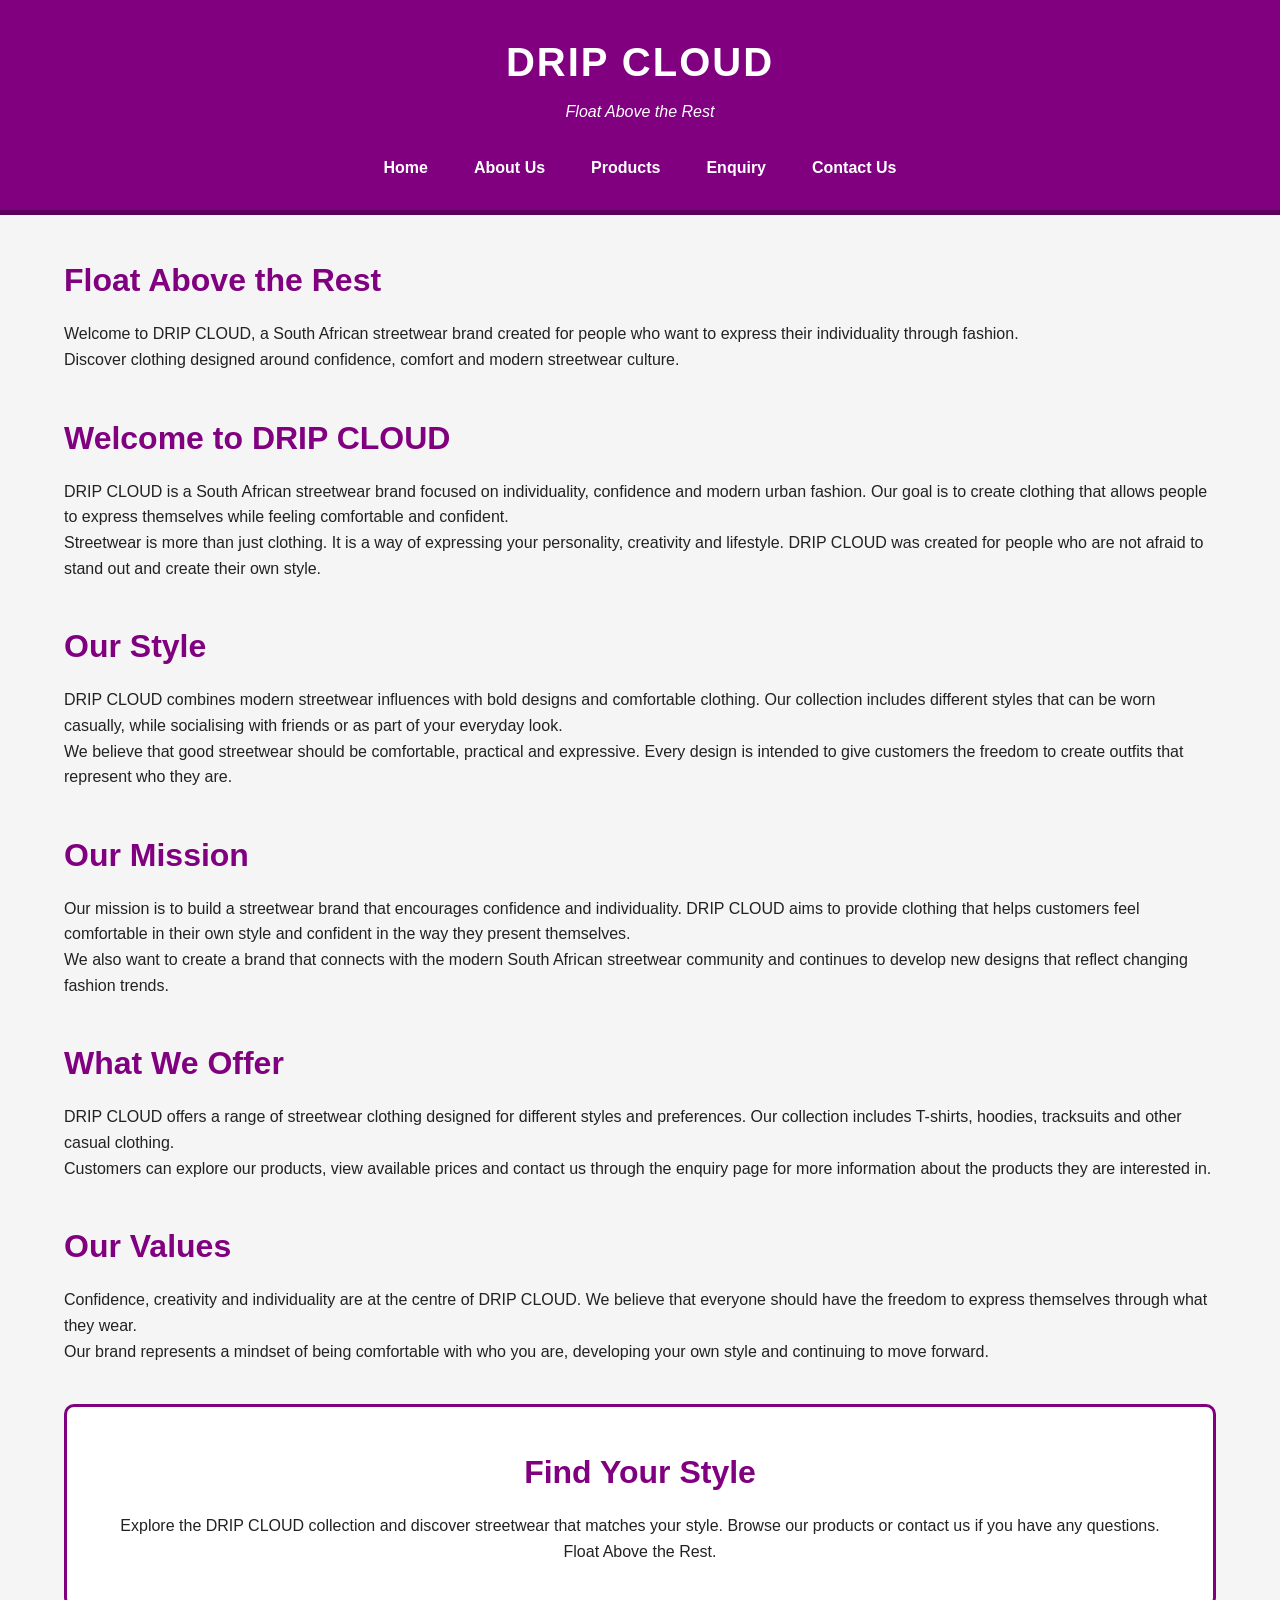
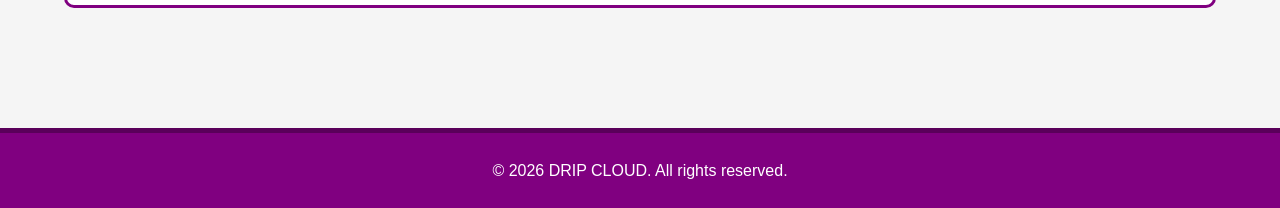
<file: index.html>
<!DOCTYPE html>
<html lang="en">

<head>

    <meta charset="UTF-8">
    <meta name="viewport" content="width=device-width, initial-scale=1.0">

    <title>DRIP CLOUD | Home</title>

    <!-- External stylesheet -->
    <link rel="stylesheet" href="./css/styles.css">

    <!-- Website favicon -->
    <link rel="icon" type="image/png" href="./image/background/orange.png">

</head>


<body class="page-home">

    <!-- Header and navigation -->
    <header>

        <h1>DRIP CLOUD</h1>

        <p>Float Above the Rest</p>

        <nav>

            <ul>

                <li>
                    <a href="./index.html">Home</a>
                </li>

                <li>
                    <a href="./pages/about.html">About Us</a>
                </li>

                <li>
                    <a href="./pages/products.html">Products</a>
                </li>

                <li>
                    <a href="./pages/enquiry.html">Enquiry</a>
                </li>

                <li>
                    <a href="./pages/contact.html">Contact Us</a>
                </li>

            </ul>

        </nav>

    </header>


    <!-- Main content -->
    <main>


        <!-- Hero section -->
        <section class="hero-section">

            <h2>Float Above the Rest</h2>

            <p>
                Welcome to DRIP CLOUD, a South African streetwear brand
                created for people who want to express their individuality
                through fashion.
            </p>

            <p>
                Discover clothing designed around confidence, comfort
                and modern streetwear culture.
            </p>

        </section>


        <!-- Welcome section -->
        <section class="welcome-section">

            <h2>Welcome to DRIP CLOUD</h2>

            <p>
                DRIP CLOUD is a South African streetwear brand focused on
                individuality, confidence and modern urban fashion. Our goal
                is to create clothing that allows people to express
                themselves while feeling comfortable and confident.
            </p>

            <p>
                Streetwear is more than just clothing. It is a way of
                expressing your personality, creativity and lifestyle.
                DRIP CLOUD was created for people who are not afraid to
                stand out and create their own style.
            </p>

        </section>


        <!-- Our style section -->
        <section class="style-section">

            <h2>Our Style</h2>

            <p>
                DRIP CLOUD combines modern streetwear influences with bold
                designs and comfortable clothing. Our collection includes
                different styles that can be worn casually, while socialising
                with friends or as part of your everyday look.
            </p>

            <p>
                We believe that good streetwear should be comfortable,
                practical and expressive. Every design is intended to give
                customers the freedom to create outfits that represent
                who they are.
            </p>

        </section>


        <!-- Our mission section -->
        <section class="mission-section">

            <h2>Our Mission</h2>

            <p>
                Our mission is to build a streetwear brand that encourages
                confidence and individuality. DRIP CLOUD aims to provide
                clothing that helps customers feel comfortable in their own
                style and confident in the way they present themselves.
            </p>

            <p>
                We also want to create a brand that connects with the modern
                South African streetwear community and continues to develop
                new designs that reflect changing fashion trends.
            </p>

        </section>


        <!-- What we offer section -->
        <section class="offer-section">

            <h2>What We Offer</h2>

            <p>
                DRIP CLOUD offers a range of streetwear clothing designed
                for different styles and preferences. Our collection
                includes T-shirts, hoodies, tracksuits and other casual
                clothing.
            </p>

            <p>
                Customers can explore our products, view available prices
                and contact us through the enquiry page for more information
                about the products they are interested in.
            </p>

        </section>


        <!-- Our values section -->
        <section class="values-section">

            <h2>Our Values</h2>

            <p>
                Confidence, creativity and individuality are at the centre
                of DRIP CLOUD. We believe that everyone should have the
                freedom to express themselves through what they wear.
            </p>

            <p>
                Our brand represents a mindset of being comfortable with
                who you are, developing your own style and continuing to
                move forward.
            </p>

        </section>


        <!-- Call to action -->
        <section class="home-cta">

            <h2>Find Your Style</h2>

            <p>
                Explore the DRIP CLOUD collection and discover streetwear
                that matches your style. Browse our products or contact us
                if you have any questions.
            </p>

            <p>
                Float Above the Rest.
            </p>

        </section>


    </main>


    <!-- Footer -->
    <footer>

        <p>
            &copy; 2026 DRIP CLOUD. All rights reserved.
        </p>

    </footer>


</body>

</html>
</file>
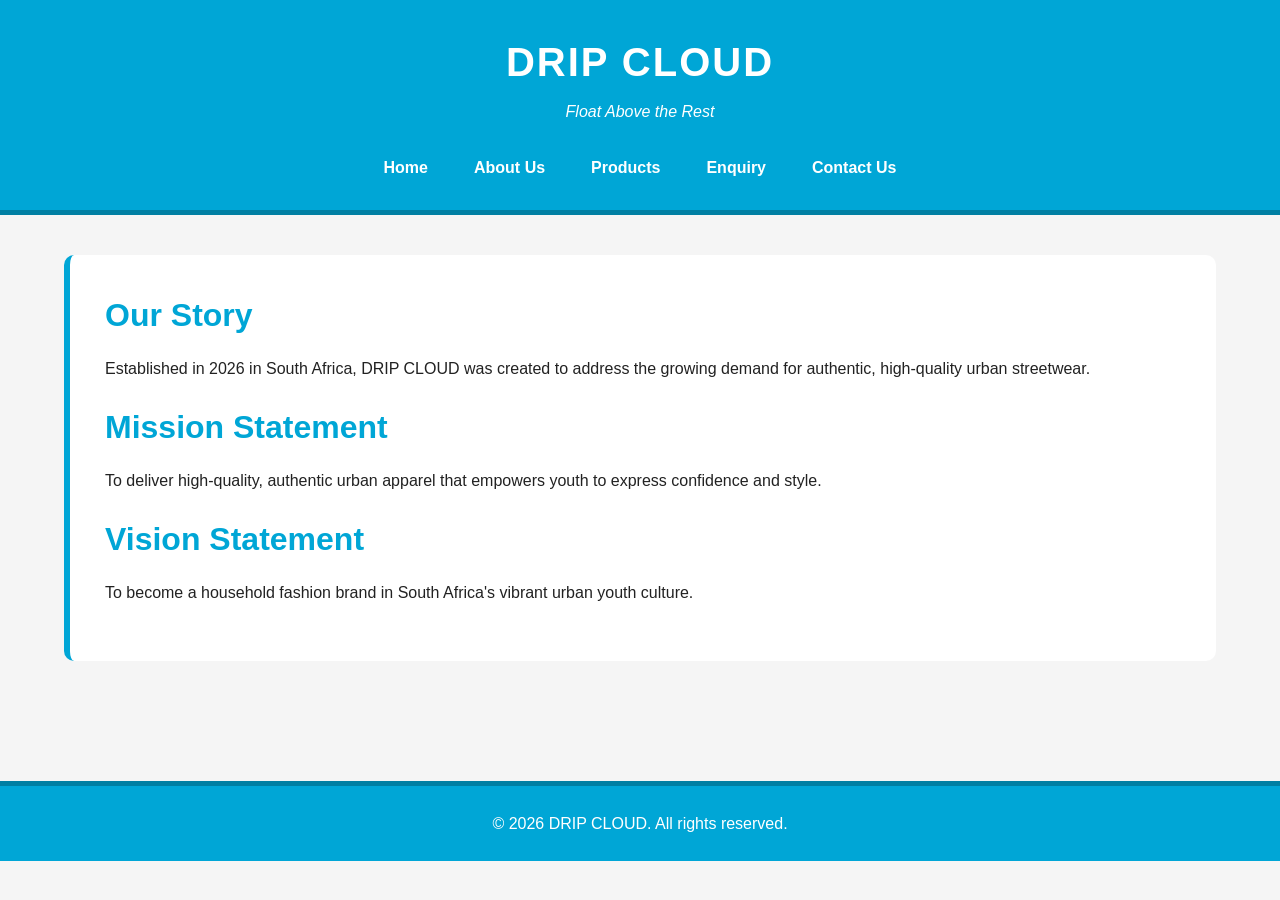
<file: pages/about.html>
<!DOCTYPE html>
<html lang="en">

<head>
    <meta charset="UTF-8">
    <meta name="viewport" content="width=device-width, initial-scale=1.0">
 <link rel="icon" type="image/png" href="../image/background/blue.png">
    <title>About Us | DRIP CLOUD</title>
  <link rel="stylesheet" href="../css/styles.css">

   
</head>

<body class="page-about">

    <!-- Header and navigation -->
    <header>

        <h1>

            DRIP CLOUD
        </h1>

        <p>Float Above the Rest</p>

        <nav>
            <ul>
                <li><a href="../index.html">Home</a></li>
                <li><a href="./about.html">About Us</a></li>
                <li><a href="./products.html">Products</a></li>
                <li><a href="./enquiry.html">Enquiry</a></li>
                <li><a href="./contact.html">Contact Us</a></li>
            </ul>
        </nav>

    </header>


    <!-- Main About Us content -->
    <main>

        <section class="about-section">

            <h2>Our Story</h2>

            <p>
                Established in 2026 in South Africa, DRIP CLOUD was created
                to address the growing demand for authentic, high-quality
                urban streetwear.
            </p>


            <h2>Mission Statement</h2>

            <p>
                To deliver high-quality, authentic urban apparel that
                empowers youth to express confidence and style.
            </p>


            <h2>Vision Statement</h2>

            <p>
                To become a household fashion brand in South Africa's
                vibrant urban youth culture.
            </p>

        </section>

    </main>


    <!-- Footer -->
    <footer>

        <p>&copy; 2026 DRIP CLOUD. All rights reserved.</p>

    </footer>

</body>

</html>
</file>
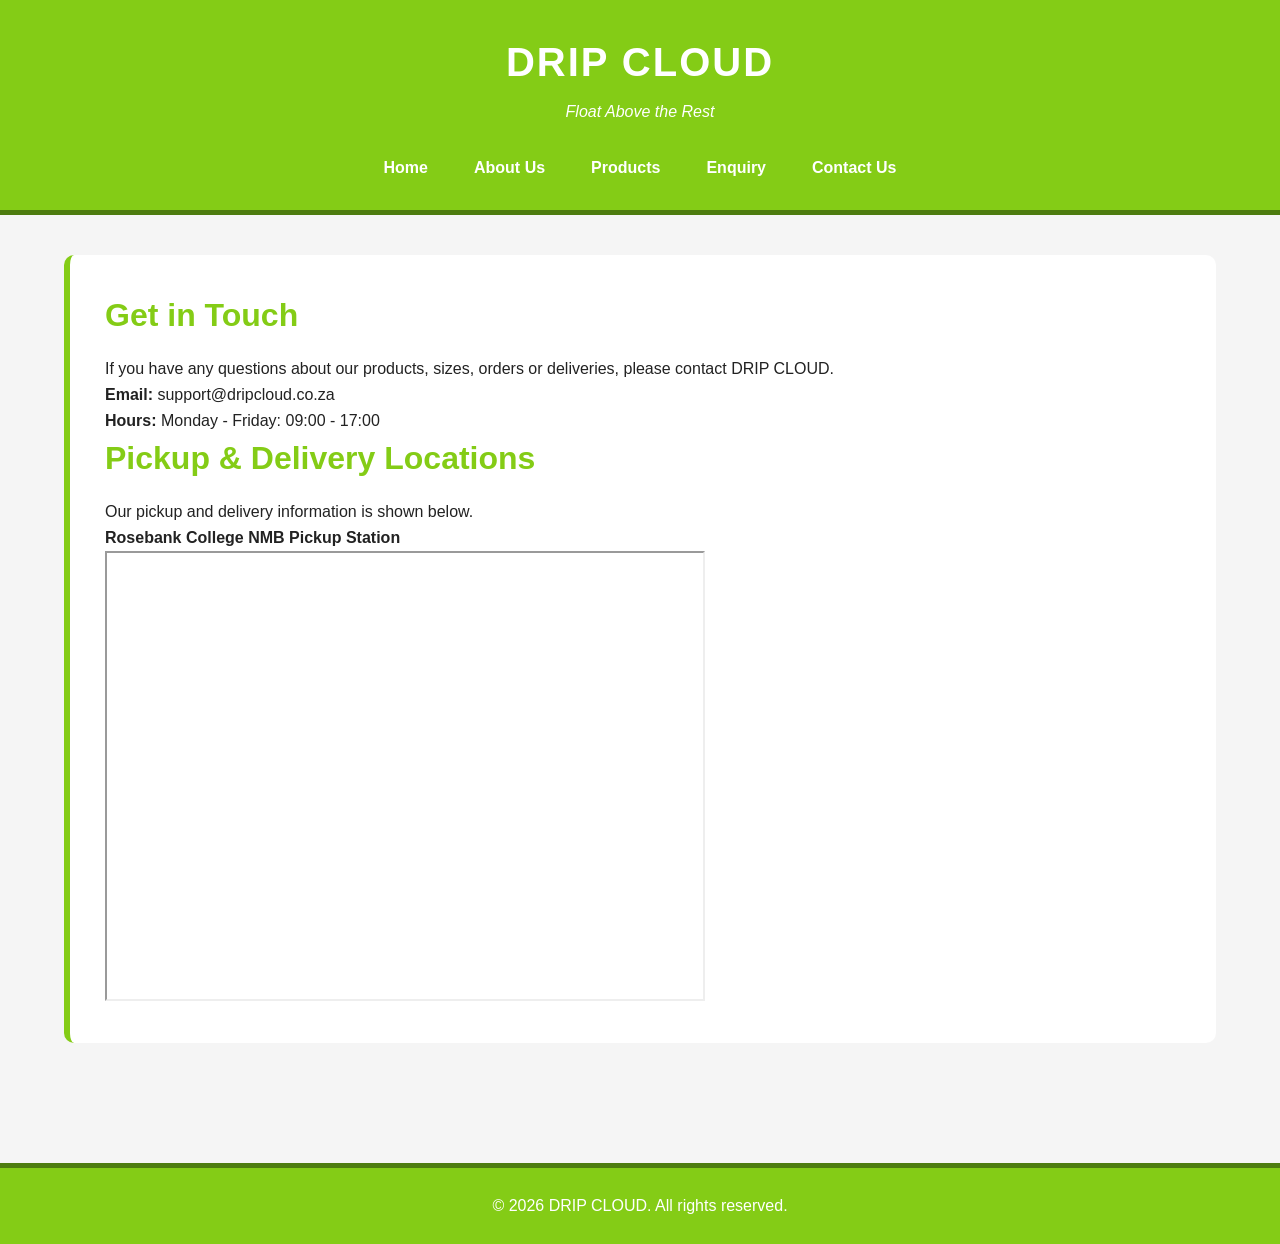
<file: pages/contact.html>
<!DOCTYPE html>
<html lang="en">

<head>

    <meta charset="UTF-8">
    <meta name="viewport" content="width=device-width, initial-scale=1.0">

    <title>Contact Us | DRIP CLOUD</title>

    <!-- External stylesheet -->
    <link rel="stylesheet" href="../css/styles.css">

    <!-- Website favicon -->
    <link rel="icon" type="image/png" href="../image/background/green.png">

</head>


<body class="page-contact">

    <!-- Header and navigation -->
    <header>

        <h1>DRIP CLOUD</h1>

        <p>Float Above the Rest</p>

        <nav>

            <ul>

                <li>
                    <a href="../index.html">Home</a>
                </li>

                <li>
                    <a href="./about.html">About Us</a>
                </li>

                <li>
                    <a href="./products.html">Products</a>
                </li>

                <li>
                    <a href="./enquiry.html">Enquiry</a>
                </li>

                <li>
                    <a href="./contact.html">Contact Us</a>
                </li>

            </ul>

        </nav>

    </header>


    <!-- Main contact information -->
    <main>

        <section class="contact-section">

            <h2>Get in Touch</h2>

            <p>
                If you have any questions about our products, sizes,
                orders or deliveries, please contact DRIP CLOUD.
            </p>

            <p>
                <strong>Email:</strong>
                support@dripcloud.co.za
            </p>

            <p>
                <strong>Hours:</strong>
                Monday - Friday: 09:00 - 17:00
            </p>


            <h2>Pickup &amp; Delivery Locations</h2>

            <p>
                Our pickup and delivery information is shown below.
            </p>

            <p>
                <strong>Rosebank College NMB Pickup Station</strong>
            </p>


            <!-- Google Maps location -->
            <iframe
                src="https://www.google.com/maps/embed?pb=!1m18!1m12!1m3!1d3309.610793950311!2d25.574872276432497!3d-33.95113717319527!2m3!1f0!2f0!3f0!3m2!1i1024!2i768!4f13.1!3m3!1m2!1s0x1e7ad32acf52d90f%3A0xf97a6f5c47bc1138!2sRosebank%20College%20Nelson%20Mandela%20Bay!5e0!3m2!1sen!2sza!4v1786690309418!5m2!1sen!2sza"
                width="600"
                height="450"
                allowfullscreen
                loading="lazy"
                referrerpolicy="strict-origin-when-cross-origin">
            </iframe>

        </section>

    </main>


    <!-- Footer -->
    <footer>

        <p>
            &copy; 2026 DRIP CLOUD. All rights reserved.
        </p>

    </footer>

</body>

</html>
</file>
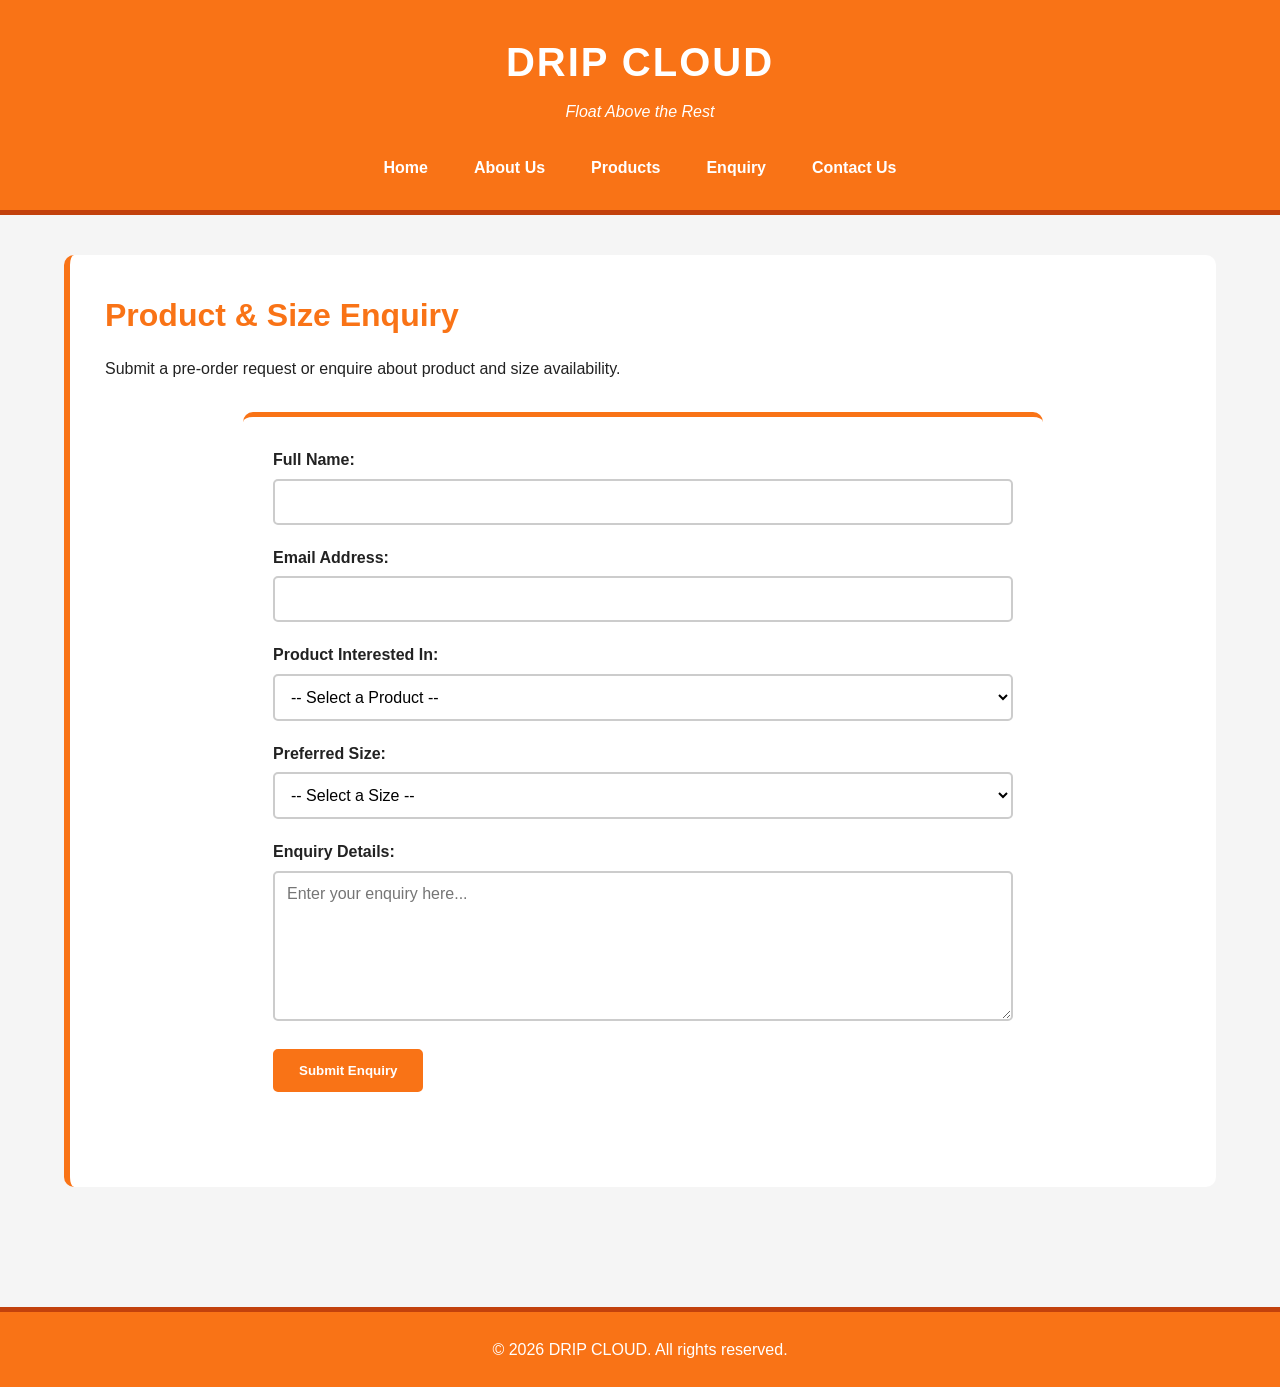
<file: pages/enquiry.html>
<!DOCTYPE html>
<html lang="en">

<head>

    <meta charset="UTF-8">
    <meta name="viewport" content="width=device-width, initial-scale=1.0">

    <title>Enquiry | DRIP CLOUD</title>

    <!-- External stylesheet -->
    <link rel="stylesheet" href="../css/styles.css">

    <!-- Website favicon -->
    <link rel="icon" type="image/png" href="../image/background/orange.png">

</head>


<body class="page-enquiry">

    <!-- Header and navigation -->
    <header>

        <h1>DRIP CLOUD</h1>

        <p>Float Above the Rest</p>

        <nav>

            <ul>

                <li>
                    <a href="../index.html">Home</a>
                </li>

                <li>
                    <a href="./about.html">About Us</a>
                </li>

                <li>
                    <a href="./products.html">Products</a>
                </li>

                <li>
                    <a href="./enquiry.html">Enquiry</a>
                </li>

                <li>
                    <a href="./contact.html">Contact Us</a>
                </li>

            </ul>

        </nav>

    </header>


    <!-- Main enquiry content -->
    <main>

        <section class="enquiry-section">

            <h2>Product &amp; Size Enquiry</h2>

            <p>
                Submit a pre-order request or enquire about product and
                size availability.
            </p>


            <!-- Enquiry form -->
            <form action="./thankyou.html" method="get">

                <!-- Full Name -->
                <label for="fullname">
                    Full Name:
                </label>

                <input
                    type="text"
                    id="fullname"
                    name="fullname"
                    required
                >


                <!-- Email -->
                <label for="email">
                    Email Address:
                </label>

                <input
                    type="email"
                    id="email"
                    name="email"
                    required
                >


                <!-- Product -->
                <label for="product">
                    Product Interested In:
                </label>

                <select
                    id="product"
                    name="product"
                    required
                >

                    <option value="">
                        -- Select a Product --
                    </option>

                    <option value="drip-cloud-collection">
                        DRIP CLOUD Collection
                    </option>

                    <option value="cotton-tshirt">
                        Cotton T-Shirt
                    </option>

                    <option value="grey-tracksuit">
                        Grey Tracksuit
                    </option>

                    <option value="hustle-in-silence">
                        Hustle in Silence
                    </option>

                    <option value="black-streetwear">
                        Black Streetwear
                    </option>

                    <option value="red-black-graphic-tee">
                        Red &amp; Black Graphic Tee
                    </option>

                    <option value="white-red-tee">
                        White &amp; Red Tee
                    </option>

                    <option value="white-yellow-collection">
                        White &amp; Yellow Collection
                    </option>

                    <option value="yellow-lightning-hoodie">
                        Yellow Lightning Hoodie
                    </option>

                </select>


                <!-- Size -->
                <label for="size">
                    Preferred Size:
                </label>

                <select
                    id="size"
                    name="size"
                    required
                >

                    <option value="">
                        -- Select a Size --
                    </option>

                    <option value="small">
                        Small (S)
                    </option>

                    <option value="medium">
                        Medium (M)
                    </option>

                    <option value="large">
                        Large (L)
                    </option>

                    <option value="extra-large">
                        Extra Large (XL)
                    </option>

                </select>


                <!-- Enquiry details -->
                <label for="message">
                    Enquiry Details:
                </label>

                <textarea
                    id="message"
                    name="message"
                    rows="5"
                    placeholder="Enter your enquiry here..."
                    required
                ></textarea>


                <!-- Submit button -->
                <button type="submit">
                    Submit Enquiry
                </button>

            </form>

        </section>

    </main>


    <!-- Footer -->
    <footer>

        <p>
            &copy; 2026 DRIP CLOUD. All rights reserved.
        </p>

    </footer>

</body>

</html>
</file>
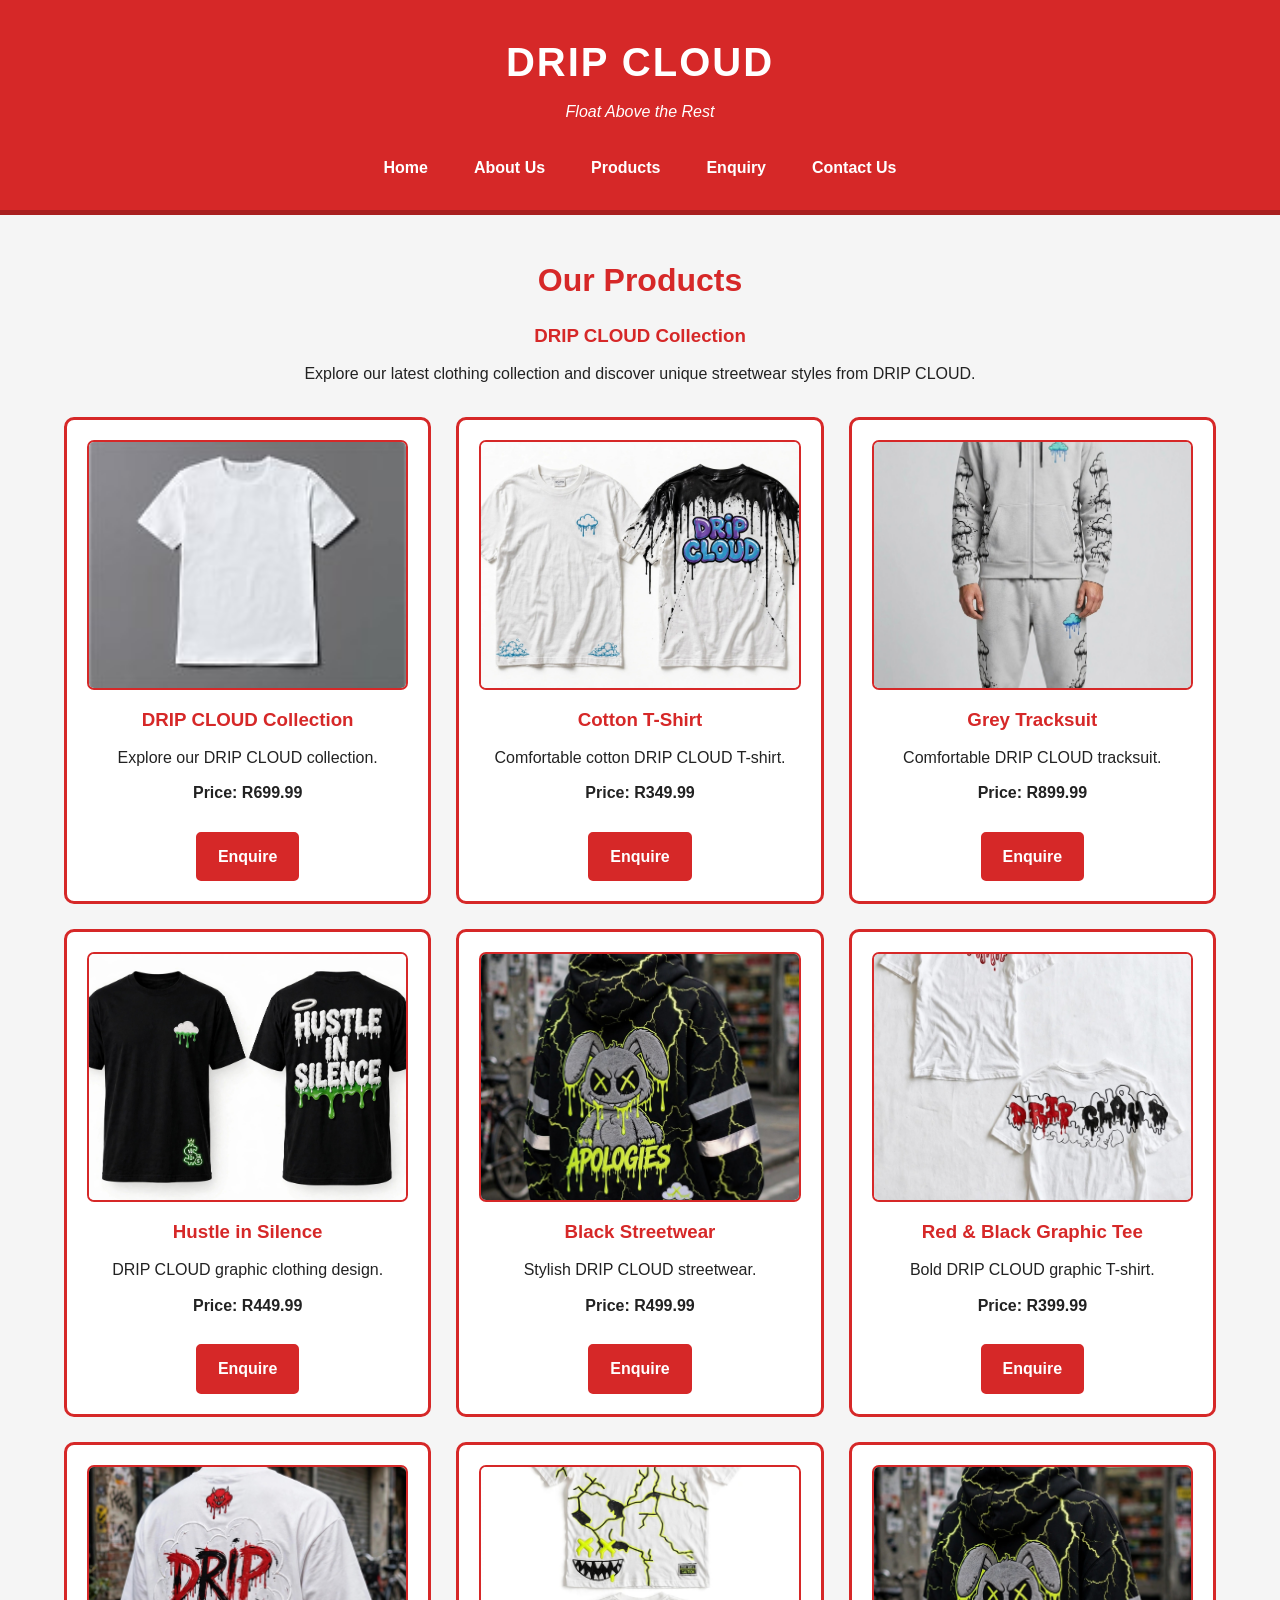
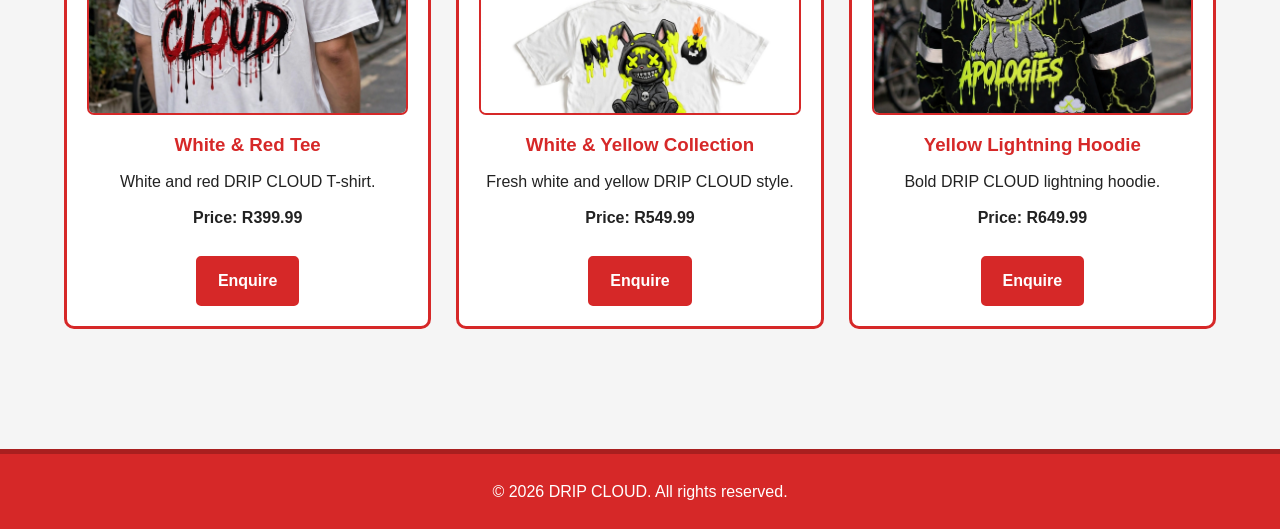
<file: pages/products.html>
<!DOCTYPE html>
<html lang="en">

<head>
    <meta charset="UTF-8">
    <meta name="viewport" content="width=device-width, initial-scale=1.0">

    <!-- Product catalogue -->
    <title>Products | DRIP CLOUD</title>

    <link rel="stylesheet" href="../css/styles.css">
    <link rel="icon" type="image/png" href="../image/background/orange.png">
</head>

<body class="page-products">

    <!-- Header and navigation -->
    <header>

        <h1>DRIP CLOUD</h1>

        <p>Float Above the Rest</p>

        <nav>
            <ul>
                <li><a href="../index.html">Home</a></li>
                <li><a href="./about.html">About Us</a></li>
                <li><a href="./products.html">Products</a></li>
                <li><a href="./enquiry.html">Enquiry</a></li>
                <li><a href="./contact.html">Contact Us</a></li>
            </ul>
        </nav>

    </header>


    <!-- Products -->
    <main>

        <section class="products-section">

            <h2>Our Products</h2>

            <h3>DRIP CLOUD Collection</h3>

            <p class="products-intro">
                Explore our latest clothing collection and discover
                unique streetwear styles from DRIP CLOUD.
            </p>


            <div class="product-grid">


                <!-- Product 1 -->
                <article class="product-card">

                    <a href="./enquiry.html">
                        <img src="../image/products/OIP.jpg"
                             alt="DRIP CLOUD Collection">
                    </a>

                    <div class="product-card-content">

                        <h3>DRIP CLOUD Collection</h3>

                        <p>
                            Explore our DRIP CLOUD collection.
                        </p>

                        <strong>Price: R699.99</strong>

                        <br><br>

                        <a class="product-button" href="./enquiry.html">
                            Enquire
                        </a>

                    </div>

                </article>


                <!-- Product 2 -->
                <article class="product-card">

                    <a href="./enquiry.html">
                        <img src="../image/products/cotton_tshirt_flatlay.jpg"
                             alt="DRIP CLOUD Cotton T-Shirt">
                    </a>

                    <div class="product-card-content">

                        <h3>Cotton T-Shirt</h3>

                        <p>
                            Comfortable cotton DRIP CLOUD T-shirt.
                        </p>

                        <strong>Price: R349.99</strong>

                        <br><br>

                        <a class="product-button" href="./enquiry.html">
                            Enquire
                        </a>

                    </div>

                </article>


                <!-- Product 3 -->
                <article class="product-card">

                    <a href="./enquiry.html">
                        <img src="../image/products/grey_tracksuit_lookbook.jpg"
                             alt="DRIP CLOUD Grey Tracksuit">
                    </a>

                    <div class="product-card-content">

                        <h3>Grey Tracksuit</h3>

                        <p>
                            Comfortable DRIP CLOUD tracksuit.
                        </p>

                        <strong>Price: R899.99</strong>

                        <br><br>

                        <a class="product-button" href="./enquiry.html">
                            Enquire
                        </a>

                    </div>

                </article>


                <!-- Product 4 -->
                <article class="product-card">

                    <a href="./enquiry.html">
                        <img src="../image/products/husstle_in_silence.jpg"
                             alt="DRIP CLOUD Hustle in Silence">
                    </a>

                    <div class="product-card-content">

                        <h3>Hustle in Silence</h3>

                        <p>
                            DRIP CLOUD graphic clothing design.
                        </p>

                        <strong>Price: R449.99</strong>

                        <br><br>

                        <a class="product-button" href="./enquiry.html">
                            Enquire
                        </a>

                    </div>

                </article>


                <!-- Product 5 -->
                <article class="product-card">

                    <a href="./enquiry.html">
                        <img src="../image/products/real-life-streetwear-photo-model-wearing-black-and.jpg"
                             alt="DRIP CLOUD Black Streetwear">
                    </a>

                    <div class="product-card-content">

                        <h3>Black Streetwear</h3>

                        <p>
                            Stylish DRIP CLOUD streetwear.
                        </p>

                        <strong>Price: R499.99</strong>

                        <br><br>

                        <a class="product-button" href="./enquiry.html">
                            Enquire
                        </a>

                    </div>

                </article>


                <!-- Product 6 -->
                <article class="product-card">

                    <a href="./enquiry.html">
                        <img src="../image/products/red and black graphic white tee.jpg"
                             alt="DRIP CLOUD Red and Black Graphic T-Shirt">
                    </a>

                    <div class="product-card-content">

                        <h3>Red &amp; Black Graphic Tee</h3>

                        <p>
                            Bold DRIP CLOUD graphic T-shirt.
                        </p>

                        <strong>Price: R399.99</strong>

                        <br><br>

                        <a class="product-button" href="./enquiry.html">
                            Enquire
                        </a>

                    </div>

                </article>


                <!-- Product 7 -->
                <article class="product-card">

                    <a href="./enquiry.html">
                        <img src="../image/products/white and red tee.jpg"
                             alt="DRIP CLOUD White and Red T-Shirt">
                    </a>

                    <div class="product-card-content">

                        <h3>White &amp; Red Tee</h3>

                        <p>
                            White and red DRIP CLOUD T-shirt.
                        </p>

                        <strong>Price: R399.99</strong>

                        <br><br>

                        <a class="product-button" href="./enquiry.html">
                            Enquire
                        </a>

                    </div>

                </article>


                <!-- Product 8 -->
                <article class="product-card">

                    <a href="./enquiry.html">
                        <img src="../image/products/white and yellow.jpg"
                             alt="DRIP CLOUD White and Yellow Clothing">
                    </a>

                    <div class="product-card-content">

                        <h3>White &amp; Yellow Collection</h3>

                        <p>
                            Fresh white and yellow DRIP CLOUD style.
                        </p>

                        <strong>Price: R549.99</strong>

                        <br><br>

                        <a class="product-button" href="./enquiry.html">
                            Enquire
                        </a>

                    </div>

                </article>


                <!-- Product 9 -->
                <article class="product-card">

                    <a href="./enquiry.html">
                        <img src="../image/products/yellow lightning hoodie.webp"
                             alt="DRIP CLOUD Yellow Lightning Hoodie">
                    </a>

                    <div class="product-card-content">

                        <h3>Yellow Lightning Hoodie</h3>

                        <p>
                            Bold DRIP CLOUD lightning hoodie.
                        </p>

                        <strong>Price: R649.99</strong>

                        <br><br>

                        <a class="product-button" href="./enquiry.html">
                            Enquire
                        </a>

                    </div>

                </article>

            </div>

        </section>

    </main>


    <!-- Footer -->
    <footer>

        <p>&copy; 2026 DRIP CLOUD. All rights reserved.</p>

    </footer>

</body>

</html>
</file>
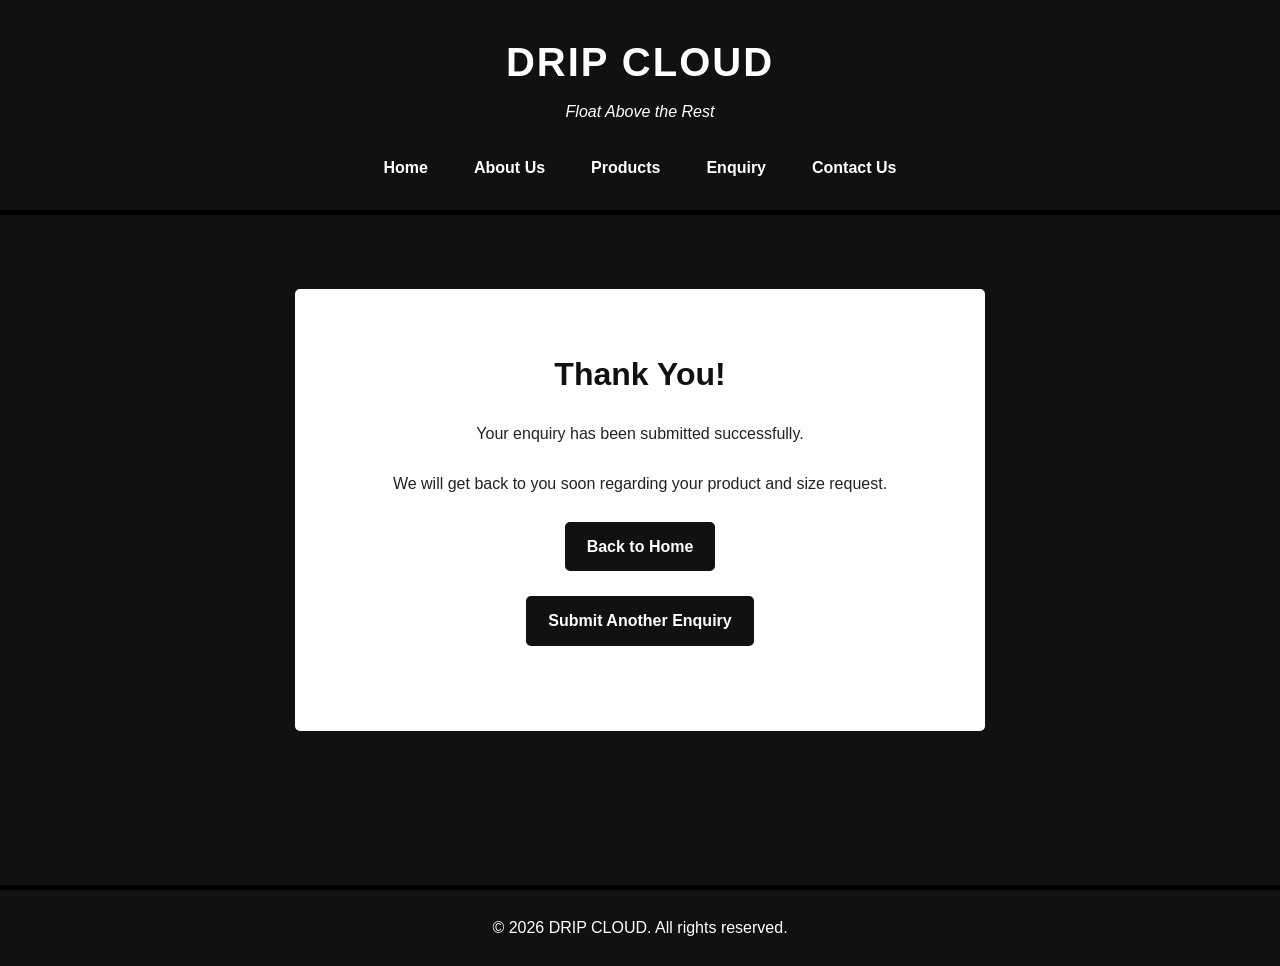
<file: pages/thankyou.html>
<!DOCTYPE html>
<html lang="en">

<head>

    <meta charset="UTF-8">
    <meta name="viewport" content="width=device-width, initial-scale=1.0">

    <title>Enquiry Submitted | DRIP CLOUD</title>

    <!-- External stylesheet -->
    <link rel="stylesheet" href="../css/styles.css">

    <!-- Website favicon -->
    <link rel="icon" type="image/png" href="../image/background/orange.png">

</head>


<body class="page-thankyou">

    <!-- Header and navigation -->
   <header>

    <h1>DRIP CLOUD</h1>

    <p>Float Above the Rest</p>

    <nav>

        <ul>

            <li>
                <a href="../index.html">Home</a>
            </li>

            <li>
                <a href="./about.html">About Us</a>
            </li>

            <li>
                <a href="./products.html">Products</a>
            </li>

            <li>
                <a href="./enquiry.html">Enquiry</a>
            </li>

            <li>
                <a href="./contact.html">Contact Us</a>
            </li>

        </ul>

    </nav>

</header>


    <!-- Enquiry confirmation -->
    <main>

        <section class="thankyou-section">

            <h2>Thank You!</h2>

            <p>
                Your enquiry has been submitted successfully.
            </p>

            <p>
                We will get back to you soon regarding your product
                and size request.
            </p>

            <p>
                <a class="product-button" href="../index.html">
                    Back to Home
                </a>
            </p>

            <p>
                <a class="product-button" href="./enquiry.html">
                    Submit Another Enquiry
                </a>
            </p>

        </section>

    </main>


    <!-- Footer -->
    <footer>

        <p>
            &copy; 2026 DRIP CLOUD. All rights reserved.
        </p>

    </footer>

</body>

</html>
</file>
<file: css/styles.css>
/* =========================================================
   DRIP CLOUD - MAIN STYLESHEET
   Page-specific themes:
   Home      = Purple
   About     = Cyan/Blue
   Products  = Red
   Enquiry   = Orange
   Contact   = Lime Green
   Thank You = Black
   ========================================================= */


/* =========================================================
   1. GLOBAL VARIABLES
   ========================================================= */

:root {
    --page-colour: #800080;
    --page-colour-dark: #5a005a;
    --page-colour-light: #b84db8;

    --text-colour: #222222;
    --light-text: #ffffff;
    --background-colour: #f5f5f5;
    --card-background: #ffffff;
    --border-colour: #dddddd;

    --max-width: 1200px;
}


/* =========================================================
   2. PAGE THEMES
   ========================================================= */

/* HOME - PURPLE */
.page-home {
    --page-colour: #800080;
    --page-colour-dark: #5a005a;
    --page-colour-light: #b84db8;
}

/* ABOUT - CYAN / BLUE */
.page-about {
    --page-colour: #00a6d6;
    --page-colour-dark: #007fa3;
    --page-colour-light: #66d9f2;
}

/* PRODUCTS - RED */
.page-products {
    --page-colour: #d62828;
    --page-colour-dark: #a91f1f;
    --page-colour-light: #ef6666;
}

/* ENQUIRY - ORANGE */
.page-enquiry {
    --page-colour: #f97316;
    --page-colour-dark: #c2410c;
    --page-colour-light: #fb923c;
}

/* CONTACT - LIME GREEN */
.page-contact {
    --page-colour: #84cc16;
    --page-colour-dark: #4d7c0f;
    --page-colour-light: #bef264;
}

/* THANK YOU - BLACK */
.page-thankyou {
    --page-colour: #111111;
    --page-colour-dark: #000000;
    --page-colour-light: #444444;
}


/* =========================================================
   3. RESET / GLOBAL STYLES
   ========================================================= */

* {
    box-sizing: border-box;
    margin: 0;
    padding: 0;
}

html {
    scroll-behavior: smooth;
}

body {
    font-family: Arial, Helvetica, sans-serif;
    background-color: var(--background-colour);
    color: var(--text-colour);
    line-height: 1.6;
    min-height: 100vh;
}

img {
    max-width: 100%;
    height: auto;
    display: block;
}

a {
    color: var(--page-colour);
    text-decoration: none;
}

a:hover {
    color: var(--page-colour-dark);
}

button,
input,
textarea,
select {
    font-family: inherit;
}


/* =========================================================
   4. HEADER
   ========================================================= */

header {
    background-color: var(--page-colour);
    color: #ffffff;
    text-align: center;
    padding: 30px 20px 20px;
    border-bottom: 5px solid var(--page-colour-dark);
}

header h1 {
    margin: 0;
    font-size: 2.5rem;
    letter-spacing: 2px;
}

header p {
    margin: 5px 0 20px;
    font-size: 1rem;
    font-style: italic;
}


/* =========================================================
   5. NAVIGATION
   ========================================================= */

nav ul {
    list-style: none;
    display: flex;
    justify-content: center;
    align-items: center;
    flex-wrap: wrap;
    gap: 10px;
}

nav li {
    margin: 0;
}

nav a {
    display: block;
    padding: 10px 18px;
    color: #ffffff;
    font-weight: bold;
    border-radius: 5px;
    transition: 0.3s ease;
}

nav a:hover {
    background-color: #ffffff;
    color: var(--page-colour);
}

nav a:focus {
    outline: 3px solid #ffffff;
    outline-offset: 2px;
}


/* =========================================================
   6. MAIN CONTENT
   ========================================================= */

main {
    width: 90%;
    max-width: var(--max-width);
    margin: 0 auto;
    padding: 40px 0;
}

section {
    margin-bottom: 40px;
}

section h2 {
    color: var(--page-colour);
    margin-bottom: 15px;
    font-size: 2rem;
}

section h3 {
    color: var(--page-colour);
    margin-bottom: 10px;
}


/* =========================================================
   7. HERO SECTION
   ========================================================= */

.hero {
    text-align: center;
    padding: 70px 20px;
    background-color: #ffffff;
    border-radius: 10px;
    margin-bottom: 40px;
}

.hero h2 {
    font-size: 3rem;
    color: var(--page-colour);
    margin-bottom: 15px;
}

.hero p {
    max-width: 750px;
    margin: 0 auto 25px;
    font-size: 1.1rem;
}


/* =========================================================
   8. HERO IMAGE
   ========================================================= */

.hero-image {
    width: 100%;
    max-height: 500px;
    object-fit: cover;
    border-radius: 10px;
    margin: 20px auto;
    border: 4px solid var(--page-colour);
}


/* =========================================================
   9. BUTTONS
   ========================================================= */

.button,
.btn,
button,
input[type="submit"],
input[type="reset"] {
    display: inline-block;
    background-color: var(--page-colour);
    color: #ffffff;
    border: 2px solid var(--page-colour);
    padding: 12px 24px;
    border-radius: 5px;
    font-weight: bold;
    cursor: pointer;
    transition: 0.3s ease;
}

.button:hover,
.btn:hover,
button:hover,
input[type="submit"]:hover,
input[type="reset"]:hover {
    background-color: var(--page-colour-dark);
    border-color: var(--page-colour-dark);
    color: #ffffff;
}


/* =========================================================
   10. HOME PAGE
   ========================================================= */

.home-content {
    text-align: center;
}

.home-content p {
    max-width: 850px;
    margin: 0 auto 20px;
}

.home-cta {
    text-align: center;
    padding: 40px 20px;
    background-color: #ffffff;
    border-radius: 10px;
    border: 3px solid var(--page-colour);
}

.home-cta h2 {
    color: var(--page-colour);
    margin-bottom: 15px;
}


/* =========================================================
   11. ABOUT PAGE
   ========================================================= */

.about-section {
    background-color: #ffffff;
    padding: 35px;
    border-radius: 10px;
    border-left: 6px solid var(--page-colour);
}

.about-section h2 {
    color: var(--page-colour);
    margin-top: 20px;
}

.about-section h2:first-child {
    margin-top: 0;
}

.about-section p {
    margin-bottom: 20px;
}


/* =========================================================
   12. PRODUCTS PAGE
   ========================================================= */

.products-section {
    text-align: center;
}

.product-grid {
    display: grid;
    grid-template-columns: repeat(3, 1fr);
    gap: 25px;
    margin-top: 30px;
}

.product-card {
    background-color: var(--card-background);
    border: 3px solid var(--page-colour);
    border-radius: 10px;
    padding: 20px;
    text-align: center;
    transition: transform 0.3s ease, box-shadow 0.3s ease;
}

.product-card:hover {
    transform: translateY(-5px);
    box-shadow: 0 8px 20px rgba(0, 0, 0, 0.15);
}

.product-card img {
    width: 100%;
    height: 250px;
    object-fit: cover;
    border-radius: 7px;
    border: 2px solid var(--page-colour);
    margin-bottom: 15px;
}

.product-card h2,
.product-card h3 {
    color: var(--page-colour);
    margin-bottom: 10px;
}

.product-card p {
    margin-bottom: 10px;
}

.product-price {
    color: var(--page-colour);
    font-size: 1.3rem;
    font-weight: bold;
    margin: 10px 0 15px;
}

.product-button {
    display: inline-block;
    background-color: var(--page-colour);
    color: #ffffff;
    padding: 10px 20px;
    border-radius: 5px;
    font-weight: bold;
    border: 2px solid var(--page-colour);
    transition: 0.3s ease;
}

.product-button:hover {
    background-color: var(--page-colour-dark);
    border-color: var(--page-colour-dark);
    color: #ffffff;
}


/* =========================================================
   13. PRODUCT DETAILS
   ========================================================= */

.product-details {
    background-color: #ffffff;
    padding: 30px;
    border-radius: 10px;
    margin-top: 30px;
    border-top: 5px solid var(--page-colour);
}

.product-details h2 {
    color: var(--page-colour);
}

.product-details ul {
    margin: 15px 0 20px 25px;
}


/* =========================================================
   14. ENQUIRY PAGE
   ========================================================= */

.enquiry-section {
    background-color: #ffffff;
    padding: 35px;
    border-radius: 10px;
    border-left: 6px solid var(--page-colour);
}

.enquiry-section h2 {
    color: var(--page-colour);
}

.enquiry-section p {
    margin-bottom: 20px;
}


/* =========================================================
   15. CONTACT PAGE
   ========================================================= */

.contact-section {
    background-color: #ffffff;
    padding: 35px;
    border-radius: 10px;
    border-left: 6px solid var(--page-colour);
}

.contact-section h2 {
    color: var(--page-colour);
}

.contact-details {
    margin-top: 20px;
}

.contact-details p {
    margin-bottom: 12px;
}

.contact-details strong {
    color: var(--page-colour);
}


/* =========================================================
   16. FORMS
   ========================================================= */

form {
    background-color: #ffffff;
    padding: 30px;
    border-radius: 10px;
    max-width: 800px;
    margin: 30px auto;
    border-top: 5px solid var(--page-colour);
}

form label {
    display: block;
    font-weight: bold;
    margin-bottom: 6px;
    color: var(--text-colour);
}

form input,
form textarea,
form select {
    width: 100%;
    padding: 12px;
    margin-bottom: 20px;
    border: 2px solid #cccccc;
    border-radius: 5px;
    font-size: 1rem;
    background-color: #ffffff;
}

form input:focus,
form textarea:focus,
form select:focus {
    outline: none;
    border-color: var(--page-colour);
    box-shadow: 0 0 0 2px var(--page-colour-light);
}

form textarea {
    min-height: 150px;
    resize: vertical;
}

form input[type="submit"] {
    width: auto;
}


/* =========================================================
   17. CHECKBOXES / RADIO BUTTONS
   ========================================================= */

.form-option {
    display: flex;
    align-items: center;
    gap: 8px;
    margin-bottom: 10px;
}

.form-option input[type="checkbox"],
.form-option input[type="radio"] {
    width: auto;
    margin: 0;
}


/* =========================================================
   18. MAP
   ========================================================= */

.map-container {
    width: 100%;
    margin-top: 30px;
    border: 4px solid var(--page-colour);
    border-radius: 10px;
    overflow: hidden;
}

.map-container iframe {
    width: 100%;
    min-height: 350px;
    border: 0;
    display: block;
}


/* =========================================================
   19. IMAGES
   ========================================================= */

.content-image {
    max-width: 100%;
    margin: 20px auto;
    border: 4px solid var(--page-colour);
    border-radius: 10px;
}

.image-grid {
    display: grid;
    grid-template-columns: repeat(2, 1fr);
    gap: 20px;
}

.image-grid img {
    width: 100%;
    border: 3px solid var(--page-colour);
    border-radius: 8px;
}


/* =========================================================
   20. TABLES
   ========================================================= */

table {
    width: 100%;
    border-collapse: collapse;
    margin: 25px 0;
    background-color: #ffffff;
}

th,
td {
    padding: 12px;
    border: 1px solid #cccccc;
    text-align: left;
}

th {
    background-color: var(--page-colour);
    color: #ffffff;
}

tr:nth-child(even) {
    background-color: #f7f7f7;
}


/* =========================================================
   21. LISTS
   ========================================================= */

main ul,
main ol {
    margin-left: 25px;
    margin-bottom: 20px;
}

main li {
    margin-bottom: 8px;
}


/* =========================================================
   22. FOOTER
   ========================================================= */

footer {
    padding: 25px 20px;
    background-color: var(--page-colour);
    color: #ffffff;
    text-align: center;
    border-top: 5px solid var(--page-colour-dark);
    margin-top: 40px;
}

footer p {
    margin: 0;
}

footer a {
    color: #ffffff;
}

footer a:hover {
    color: var(--page-colour-light);
}


/* =========================================================
   23. THANK YOU PAGE
   ========================================================= */

.page-thankyou {
    background-color: #111111;
    color: #ffffff;
}

.page-thankyou main {
    min-height: 70vh;
    display: flex;
    justify-content: center;
    align-items: center;
}

.thankyou-section {
    width: 90%;
    max-width: 700px;
    background-color: #ffffff;
    color: #222222;
    text-align: center;
    padding: 60px 30px;
    border-radius: 10px;
    border: 5px solid #111111;
}

.thankyou-section h1,
.thankyou-section h2 {
    color: #111111;
    margin-bottom: 20px;
}

.thankyou-section p {
    margin-bottom: 25px;
}

.thankyou-section .button {
    background-color: #111111;
    border-color: #111111;
    color: #ffffff;
}

.thankyou-section .button:hover {
    background-color: #444444;
    border-color: #444444;
}


/* =========================================================
   24. ACCESSIBILITY
   ========================================================= */

:focus-visible {
    outline: 3px solid var(--page-colour);
    outline-offset: 3px;
}


/* =========================================================
   25. RESPONSIVE DESIGN - TABLETS
   ========================================================= */

@media (max-width: 900px) {

    header h1 {
        font-size: 2.2rem;
    }

    .hero h2 {
        font-size: 2.5rem;
    }

    .product-grid {
        grid-template-columns: repeat(2, 1fr);
    }

    main {
        width: 92%;
    }
}


/* =========================================================
   26. RESPONSIVE DESIGN - MOBILE
   ========================================================= */

@media (max-width: 600px) {

    header {
        padding: 25px 15px 20px;
    }

    header h1 {
        font-size: 1.8rem;
    }

    header p {
        font-size: 0.9rem;
    }

    nav ul {
        flex-direction: column;
        width: 100%;
    }

    nav li {
        width: 100%;
    }

    nav a {
        width: 100%;
        text-align: center;
    }

    main {
        width: 94%;
        padding: 25px 0;
    }

    .hero {
        padding: 40px 15px;
    }

    .hero h2 {
        font-size: 2rem;
    }

    section h2 {
        font-size: 1.6rem;
    }

    .product-grid {
        grid-template-columns: 1fr;
    }

    .product-card img {
        height: auto;
    }

    .about-section,
    .contact-section,
    .enquiry-section {
        padding: 25px 20px;
    }

    form {
        padding: 25px 20px;
    }

    .image-grid {
        grid-template-columns: 1fr;
    }

    .map-container iframe {
        min-height: 280px;
    }

    .thankyou-section {
        padding: 40px 20px;
    }
}


/* =========================================================
   27. SMALL MOBILE DEVICES
   ========================================================= */

@media (max-width: 400px) {

    header h1 {
        font-size: 1.5rem;
    }

    .hero h2 {
        font-size: 1.7rem;
    }

    .button,
    .btn,
    button,
    input[type="submit"] {
        width: 100%;
        text-align: center;
    }

    .product-button {
        width: 100%;
    }
}
</file>
